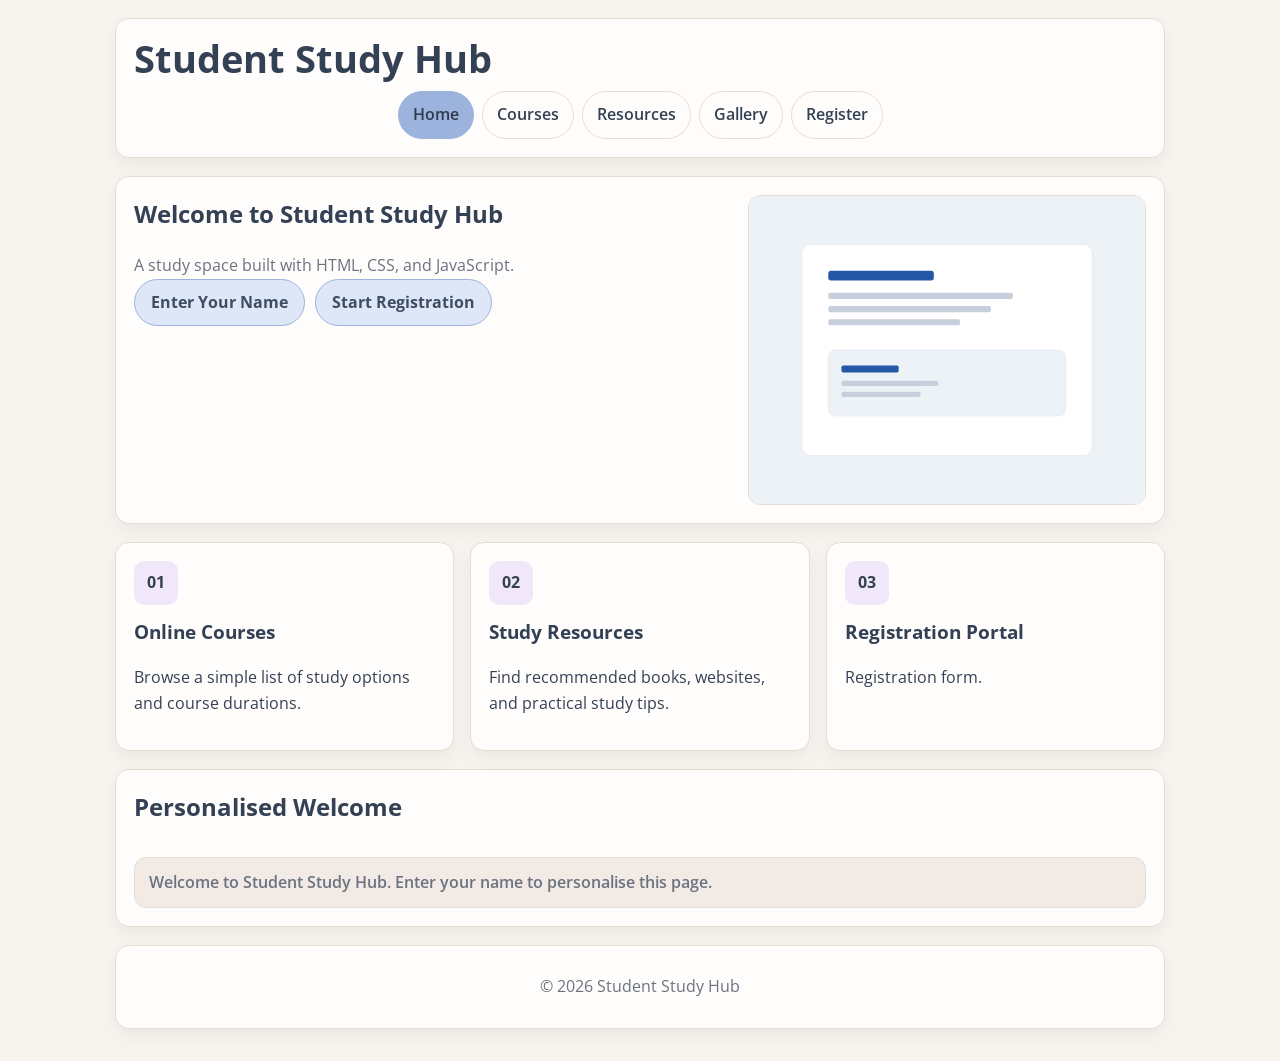
<file: index.html>
<!DOCTYPE html>
<html lang="en">
<head>
    <meta charset="UTF-8">
    <meta name="viewport" content="width=device-width, initial-scale=1.0">
    <title>Student Study Hub</title>
    <link rel="stylesheet" href="csslab.css">
</head>
<body>
    <div class="page">
        <header class="site-header">
            <div class="brand-row">
                <div>
                    <h1 class="site-title">Student Study Hub</h1>
                </div>
            </div>
            <nav class="site-nav" aria-label="Primary">
                <ul>
                    <li><a class="active" href="index.html">Home</a></li>
                    <li><a href="courses.html">Courses</a></li>
                    <li><a href="resources.html">Resources</a></li>
                    <li><a href="gallery.html">Gallery</a></li>
                    <li><a href="register.php">Register</a></li>
                </ul>
            </nav>
        </header>

        <section class="hero">
            <div class="hero-copy">
                <h2>Welcome to Student Study Hub</h2>
                <p class="site-tagline">A study space built with HTML, CSS, and JavaScript.</p>
                <div class="hero-actions">
                    <button type="button" data-update-welcome>Enter Your Name</button>
                    <a class="button" href="register.php">Start Registration</a>
                </div>
            </div>
            <div class="hero-media">
                <img src="data:image/svg+xml;charset=UTF-8,%3Csvg xmlns='http://www.w3.org/2000/svg' viewBox='0 0 900 700'%3E%3Crect width='900' height='700' fill='%23edf2f7'/%3E%3Crect x='120' y='110' width='660' height='480' rx='20' fill='%23ffffff' stroke='%23d7dde6'/%3E%3Crect x='180' y='170' width='240' height='22' rx='6' fill='%232457a6'/%3E%3Crect x='180' y='220' width='420' height='14' rx='5' fill='%23c6cfdb'/%3E%3Crect x='180' y='250' width='370' height='14' rx='5' fill='%23c6cfdb'/%3E%3Crect x='180' y='280' width='300' height='14' rx='5' fill='%23c6cfdb'/%3E%3Crect x='180' y='350' width='540' height='150' rx='16' fill='%23edf2f7' stroke='%23d7dde6'/%3E%3Crect x='210' y='385' width='130' height='16' rx='4' fill='%232457a6'/%3E%3Crect x='210' y='420' width='220' height='12' rx='4' fill='%23c6cfdb'/%3E%3Crect x='210' y='445' width='180' height='12' rx='4' fill='%23c6cfdb'/%3E%3C/svg%3E" alt="Study notes layout">
            </div>
        </section>

        <section class="grid feature-grid">
            <article class="feature-card">
                <div class="feature-icon">01</div>
                <h3>Online Courses</h3>
                <p>Browse a simple list of study options and course durations.</p>
            </article>
            <article class="feature-card">
                <div class="feature-icon">02</div>
                <h3>Study Resources</h3>
                <p>Find recommended books, websites, and practical study tips.</p>
            </article>
            <article class="feature-card">
                <div class="feature-icon">03</div>
                <h3>Registration Portal</h3>
                <p>Registration form.</p>
            </article>
        </section>

        <section class="content-card stack">
            <h2>Personalised Welcome</h2>
            <p data-home-welcome class="welcome-message">Enter your name to personalise this page.</p>
        </section>

        <footer class="footer">
            <p>&copy; 2026 Student Study Hub</p>
        </footer>
    </div>

    <script src="student.js" defer></script>
</body>
</html>
</file>
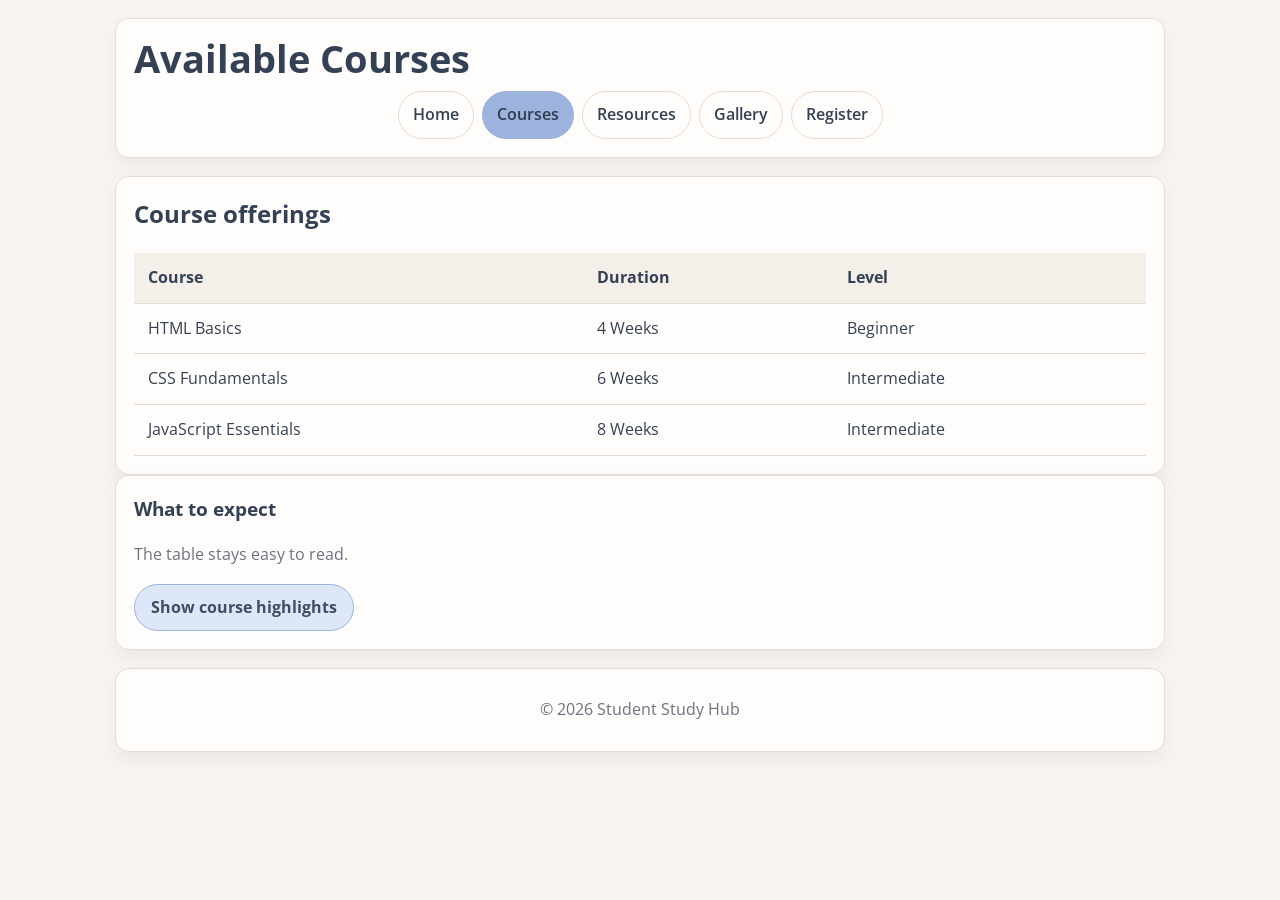
<file: courses.html>
<!DOCTYPE html>
<html lang="en">
<head>
    <meta charset="UTF-8">
    <meta name="viewport" content="width=device-width, initial-scale=1.0">
    <title>Courses | Student Study Hub</title>
    <link rel="stylesheet" href="csslab.css">
</head>
<body>
    <div class="page">
        <header class="site-header">
            <div class="brand-row">
                <div>
                    <h1 class="site-title">Available Courses</h1>
                </div>
            </div>
            <nav class="site-nav" aria-label="Primary">
                <ul>
                    <li><a href="index.html">Home</a></li>
                    <li><a class="active" href="courses.html">Courses</a></li>
                    <li><a href="resources.html">Resources</a></li>
                    <li><a href="gallery.html">Gallery</a></li>
                    <li><a href="register.php">Register</a></li>
                </ul>
            </nav>
        </header>

        <section class="table-panel">
            <div class="panel-heading">
            <h2>Course offerings</h2>
        </div>
            <table>
                <thead>
                    <tr>
                        <th>Course</th>
                        <th>Duration</th>
                        <th>Level</th>
                    </tr>
                </thead>
                <tbody>
                    <tr>
                        <td>HTML Basics</td>
                        <td>4 Weeks</td>
                        <td>Beginner</td>
                    </tr>
                    <tr>
                        <td>CSS Fundamentals</td>
                        <td>6 Weeks</td>
                        <td>Intermediate</td>
                    </tr>
                    <tr>
                        <td>JavaScript Essentials</td>
                        <td>8 Weeks</td>
                        <td>Intermediate</td>
                    </tr>
                </tbody>
            </table>
        </section>

        <section class="content-card">
            <h3>What to expect</h3>
            <p>The table stays easy to read.</p>
            <button type="button" data-toggle-target="course-highlights" data-show-text="Show course highlights" data-hide-text="Hide course highlights">Show course highlights</button>
            <p id="course-highlights" class="muted" hidden>HTML is the foundation, CSS handles presentation, and JavaScript adds interaction.</p>
        </section>

        <footer class="footer">
            <p>&copy; 2026 Student Study Hub</p>
        </footer>
    </div>
    <script src="student.js" defer></script>
</body>
</html>
</file>
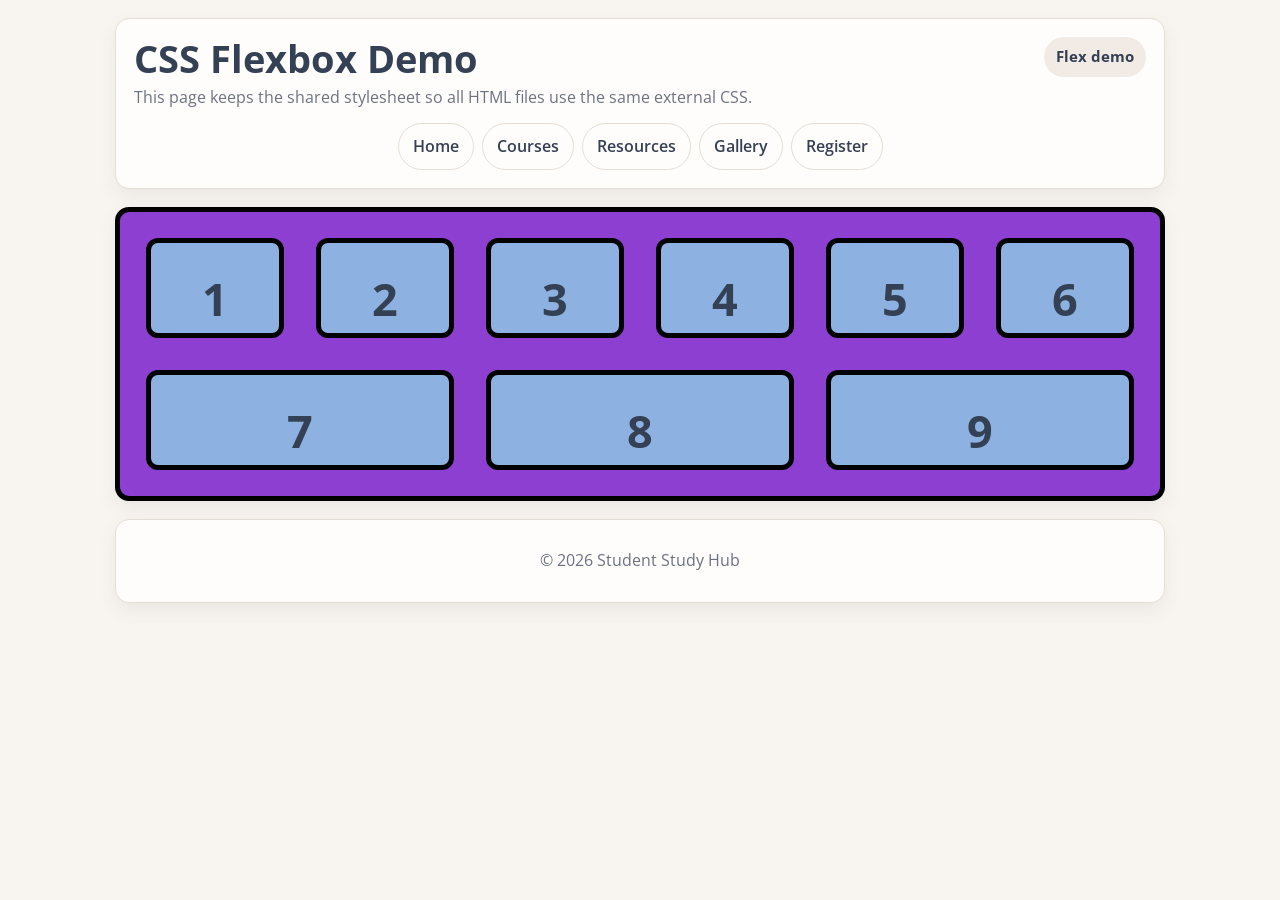
<file: flex.html>
<!DOCTYPE html>
<html lang="en">
<head>
    <meta charset="UTF-8">
    <meta name="viewport" content="width=device-width, initial-scale=1.0">
    <title>CSS Flexbox Demo</title>
    <link rel="stylesheet" href="csslab.css">
    <link rel="stylesheet" href="flexshrink.css">
</head>
<body>
    <div class="page">
        <header class="site-header">
            <div class="brand-row">
                <div>
                    <h1 class="site-title">CSS Flexbox Demo</h1>
                    <p class="site-tagline">This page keeps the shared stylesheet so all HTML files use the same external CSS.</p>
                </div>
                <div class="badge">Flex demo</div>
            </div>
            <nav class="site-nav" aria-label="Primary">
                <ul>
                    <li><a href="index.html">Home</a></li>
                    <li><a href="courses.html">Courses</a></li>
                    <li><a href="resources.html">Resources</a></li>
                    <li><a href="gallery.html">Gallery</a></li>
                    <li><a href="register.php">Register</a></li>
                </ul>
            </nav>
        </header>

        <section class="container" aria-label="Flex items">
            <div class="item item-1">1</div>
            <div class="item item-2">2</div>
            <div class="item item-3">3</div>
            <div class="item item-4">4</div>
            <div class="item item-5">5</div>
            <div class="item item-6">6</div>
            <div class="item item-7">7</div>
            <div class="item item-8">8</div>
            <div class="item item-9">9</div>
        </section>

        <footer class="footer">
            <p>&copy; 2026 Student Study Hub</p>
        </footer>
    </div>
    <script src="student.js" defer></script>
</body>
</html>
</file>
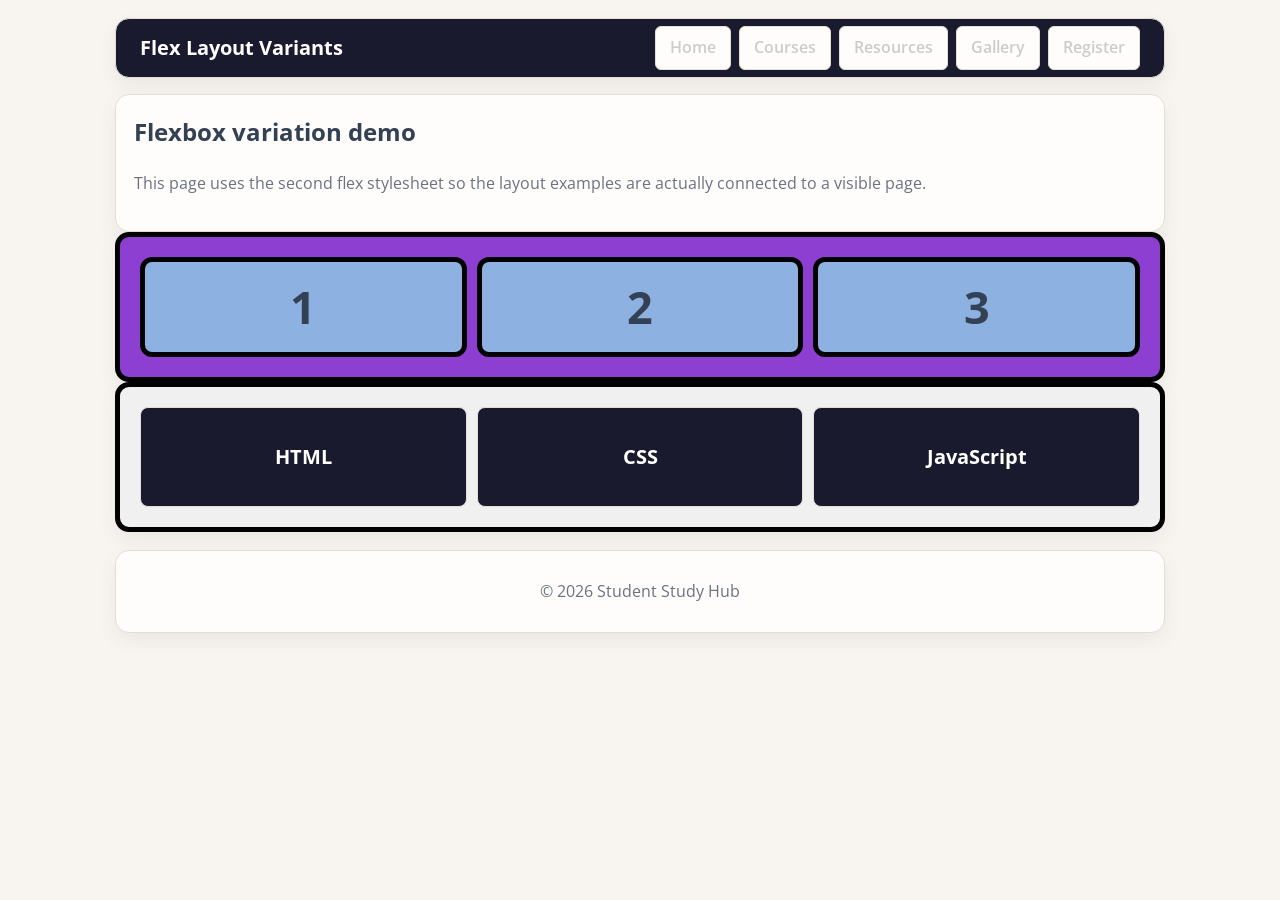
<file: flex2.html>
<!DOCTYPE html>
<html lang="en">
<head>
    <meta charset="UTF-8">
    <meta name="viewport" content="width=device-width, initial-scale=1.0">
    <title>Flex Layout Variants</title>
    <link rel="stylesheet" href="csslab.css">
    <link rel="stylesheet" href="flexshrink2.css">
</head>
<body>
    <div class="page">
        <nav class="navbar" aria-label="Primary">
            <div class="nav-logo">Flex Layout Variants</div>
            <ul class="nav-links">
                <li><a href="index.html">Home</a></li>
                <li><a href="courses.html">Courses</a></li>
                <li><a href="resources.html">Resources</a></li>
                <li><a href="gallery.html">Gallery</a></li>
                <li><a href="register.php">Register</a></li>
            </ul>
        </nav>

        <section class="content-card">
            <h2>Flexbox variation demo</h2>
            <p>This page uses the second flex stylesheet so the layout examples are actually connected to a visible page.</p>
        </section>

        <section class="container-one" aria-label="Three-column flex row">
            <div class="item">1</div>
            <div class="item">2</div>
            <div class="item">3</div>
        </section>

        <section class="container-two" aria-label="Feature cards">
            <div class="card">HTML</div>
            <div class="card">CSS</div>
            <div class="card">JavaScript</div>
        </section>

        <footer class="footer">
            <p>&copy; 2026 Student Study Hub</p>
        </footer>
    </div>
    <script src="student.js" defer></script>
</body>
</html>
</file>
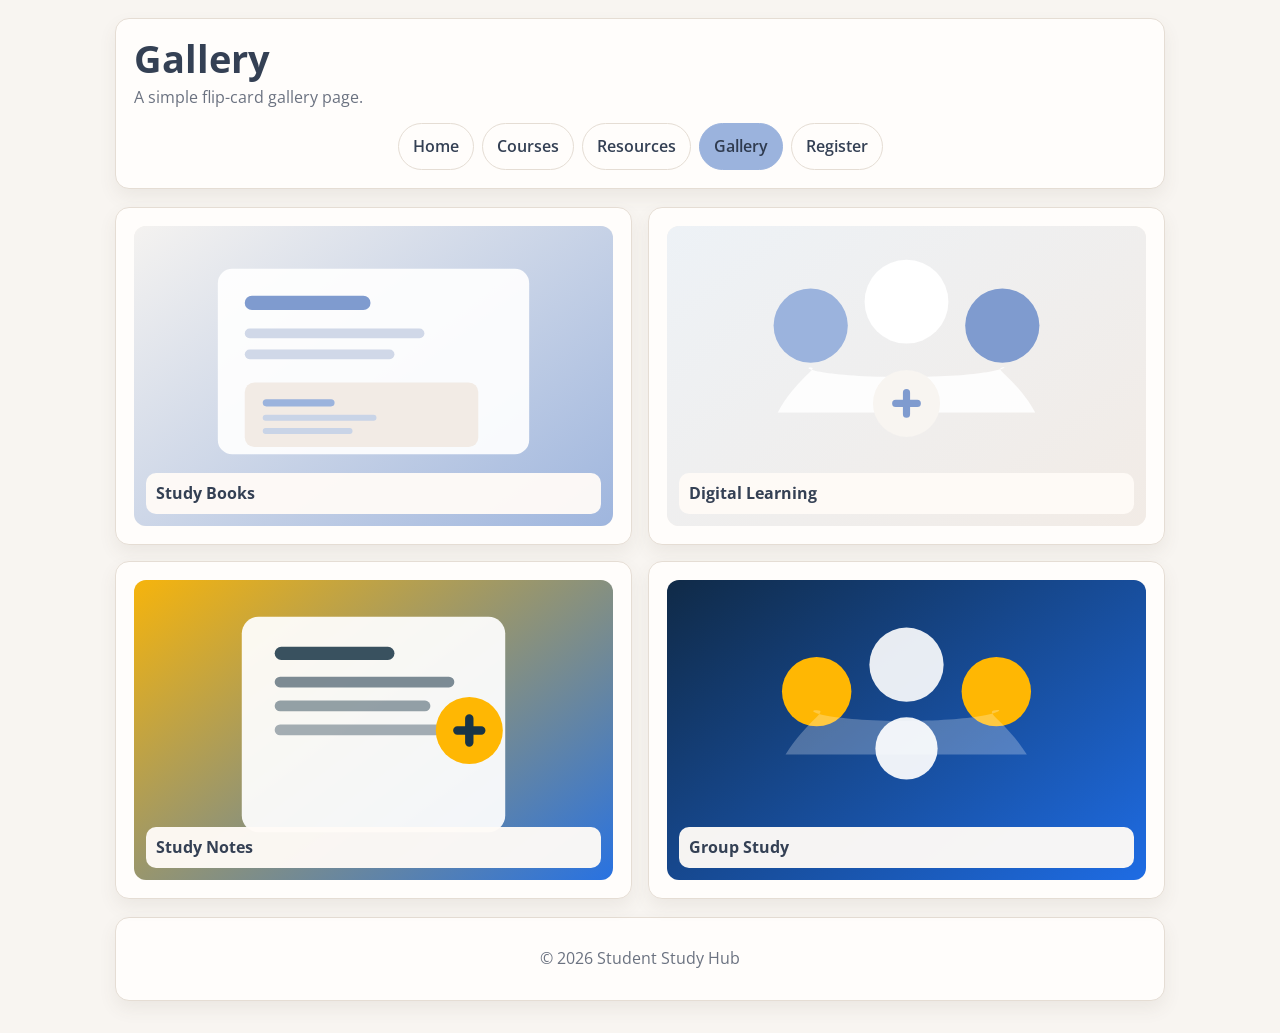
<file: gallery.html>
<!DOCTYPE html>
<html lang="en">
<head>
    <meta charset="UTF-8">
    <meta name="viewport" content="width=device-width, initial-scale=1.0">
    <title>Gallery | Student Study Hub</title>
    <link rel="stylesheet" href="csslab.css">
</head>
<body>
    <div class="page">
        <header class="site-header">
            <div class="brand-row">
                <div>
                    <h1 class="site-title">Gallery</h1>
                    <p class="site-tagline">A simple flip-card gallery page.</p>
                </div>
            </div>
            <nav class="site-nav" aria-label="Primary">
                <ul>
                    <li><a href="index.html">Home</a></li>
                    <li><a href="courses.html">Courses</a></li>
                    <li><a href="resources.html">Resources</a></li>
                    <li><a class="active" href="gallery.html">Gallery</a></li>
                    <li><a href="register.php">Register</a></li>
                </ul>
            </nav>
        </header>

        <section class="grid gallery-grid">
            <article class="gallery-card flip-card">
                <div class="flip-card-inner">
                    <div class="flip-card-front">
                        <img src="data:image/svg+xml;charset=UTF-8,%3Csvg xmlns='http://www.w3.org/2000/svg' viewBox='0 0 800 600'%3E%3Cdefs%3E%3ClinearGradient id='g1' x1='0' x2='1' y1='0' y2='1'%3E%3Cstop offset='0%25' stop-color='%23f8f5f1'/%3E%3Cstop offset='100%25' stop-color='%239bb3dd'/%3E%3C/linearGradient%3E%3C/defs%3E%3Crect width='800' height='600' rx='36' fill='url(%23g1)'/%3E%3Crect x='140' y='120' width='520' height='310' rx='24' fill='%23ffffff' fill-opacity='0.92'/%3E%3Crect x='185' y='165' width='210' height='24' rx='12' fill='%237f9bcf'/%3E%3Crect x='185' y='220' width='300' height='16' rx='8' fill='%23d0d8e8'/%3E%3Crect x='185' y='255' width='250' height='16' rx='8' fill='%23d0d8e8'/%3E%3Crect x='185' y='310' width='390' height='108' rx='16' fill='%23f2ebe5'/%3E%3Crect x='215' y='338' width='120' height='12' rx='6' fill='%239bb3dd'/%3E%3Crect x='215' y='364' width='190' height='10' rx='5' fill='%23c9d4e7'/%3E%3Crect x='215' y='386' width='150' height='10' rx='5' fill='%23c9d4e7'/%3E%3C/svg%3E" alt="Laptop and study desk">
                        <div class="caption">Study Books</div>
                    </div>
                    <div class="flip-card-back">
                        <div>
                            <h3>Study Books</h3>
                            <p>This card shows books and notes.</p>
                            <span class="note">Hover to flip back</span>
                        </div>
                    </div>
                </div>
            </article>

            <article class="gallery-card flip-card">
                <div class="flip-card-inner">
                    <div class="flip-card-front">
                        <img src="data:image/svg+xml;charset=UTF-8,%3Csvg xmlns='http://www.w3.org/2000/svg' viewBox='0 0 800 600'%3E%3Cdefs%3E%3ClinearGradient id='g2' x1='0' x2='1' y1='0' y2='1'%3E%3Cstop offset='0%25' stop-color='%23edf2f7'/%3E%3Cstop offset='100%25' stop-color='%23f2ebe5'/%3E%3C/linearGradient%3E%3C/defs%3E%3Crect width='800' height='600' rx='36' fill='url(%23g2)'/%3E%3Ccircle cx='240' cy='215' r='62' fill='%239bb3dd'/%3E%3Ccircle cx='400' cy='175' r='70' fill='%23ffffff'/%3E%3Ccircle cx='560' cy='215' r='62' fill='%237f9bcf'/%3E%3Cpath d='M185 360c30-55 70-75 55-75s15 16 160 16 175-19 160-16 25 20 55 75' fill='%23ffffff' fill-opacity='0.9'/%3E%3Ccircle cx='400' cy='345' r='56' fill='%23f8f5f1'/%3E%3Cpath d='M382 345h36M400 327v36' stroke='%237f9bcf' stroke-width='12' stroke-linecap='round'/%3E%3C/svg%3E" alt="Students studying together">
                        <div class="caption">Digital Learning</div>
                    </div>
                    <div class="flip-card-back">
                        <div>
                            <h3>Digital Learning</h3>
                            <p>This card shows learning on a laptop.</p>
                            <span class="note">Hover to flip back</span>
                        </div>
                    </div>
                </div>
            </article>

            <article class="gallery-card flip-card">
                <div class="flip-card-inner">
                    <div class="flip-card-front">
                        <img src="data:image/svg+xml;charset=UTF-8,%3Csvg xmlns='http://www.w3.org/2000/svg' viewBox='0 0 800 600'%3E%3Cdefs%3E%3ClinearGradient id='g3' x1='0' x2='1' y1='0' y2='1'%3E%3Cstop offset='0%25' stop-color='%23ffb703'/%3E%3Cstop offset='100%25' stop-color='%231f6feb'/%3E%3C/linearGradient%3E%3C/defs%3E%3Crect width='800' height='600' rx='36' fill='url(%23g3)'/%3E%3Crect x='180' y='110' width='440' height='360' rx='28' fill='%23ffffff' fill-opacity='0.93'/%3E%3Crect x='235' y='160' width='200' height='22' rx='11' fill='%23183446' fill-opacity='0.85'/%3E%3Crect x='235' y='210' width='300' height='18' rx='9' fill='%23183446' fill-opacity='0.55'/%3E%3Crect x='235' y='250' width='260' height='18' rx='9' fill='%23183446' fill-opacity='0.45'/%3E%3Crect x='235' y='290' width='280' height='18' rx='9' fill='%23183446' fill-opacity='0.38'/%3E%3Ccircle cx='560' cy='300' r='56' fill='%23ffb703'/%3E%3Cpath d='M540 300h40M560 280v40' stroke='%23183446' stroke-width='14' stroke-linecap='round'/%3E%3C/svg%3E" alt="Notebook and study notes">
                        <div class="caption">Study Notes</div>
                    </div>
                    <div class="flip-card-back">
                        <div>
                            <h3>Study Notes</h3>
                            <p>This card shows study notes.</p>
                            <span class="note">Hover to flip back</span>
                        </div>
                    </div>
                </div>
            </article>

            <article class="gallery-card flip-card">
                <div class="flip-card-inner">
                    <div class="flip-card-front">
                        <img src="data:image/svg+xml;charset=UTF-8,%3Csvg xmlns='http://www.w3.org/2000/svg' viewBox='0 0 800 600'%3E%3Cdefs%3E%3ClinearGradient id='g4' x1='0' x2='1' y1='0' y2='1'%3E%3Cstop offset='0%25' stop-color='%230f2740'/%3E%3Cstop offset='100%25' stop-color='%231f6feb'/%3E%3C/linearGradient%3E%3C/defs%3E%3Crect width='800' height='600' rx='36' fill='url(%23g4)'/%3E%3Ccircle cx='250' cy='235' r='58' fill='%23ffb703'/%3E%3Ccircle cx='400' cy='190' r='62' fill='%23ffffff' fill-opacity='0.9'/%3E%3Ccircle cx='550' cy='235' r='58' fill='%23ffb703'/%3E%3Cpath d='M198 340c35-56 74-74 52-74s17 18 150 18 171-20 149-18 17 18 52 74' fill='%23ffffff' fill-opacity='0.25'/%3E%3Ccircle cx='400' cy='330' r='52' fill='%23ffffff' fill-opacity='0.92'/%3E%3C/svg%3E" alt="Students collaborating in a study group">
                        <div class="caption">Group Study</div>
                    </div>
                    <div class="flip-card-back">
                        <div>
                            <h3>Group Study</h3>
                            <p>This card shows students studying together.</p>
                            <span class="note">Hover to flip back</span>
                        </div>
                    </div>
                </div>
            </article>
        </section>

        <footer class="footer">
            <p>&copy; 2026 Student Study Hub</p>
        </footer>
    </div>
    <script src="student.js" defer></script>
</body>
</html>
</file>
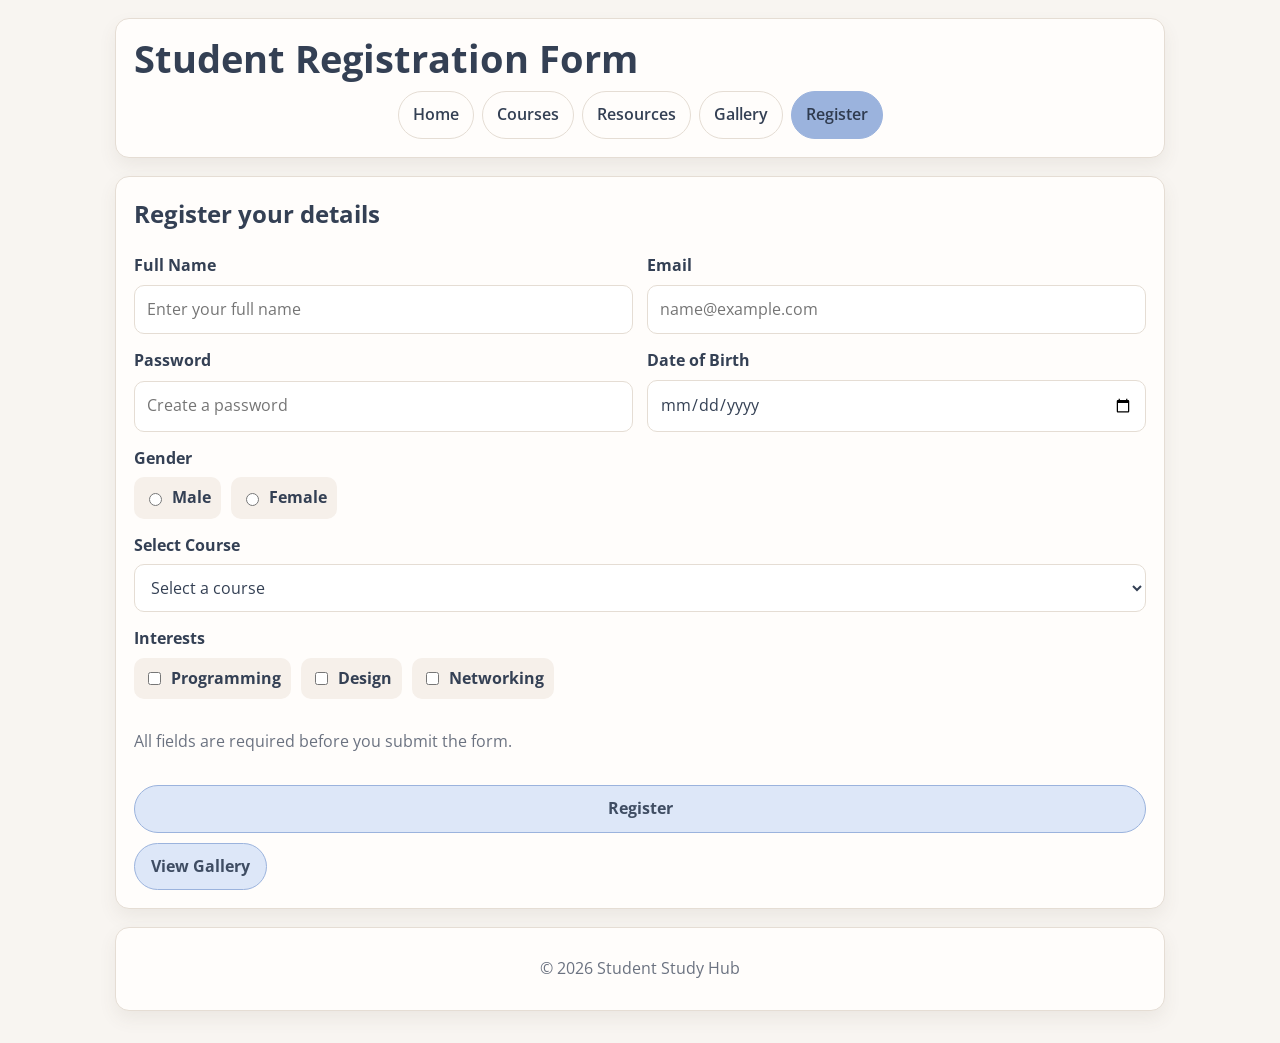
<file: register.html>
<!DOCTYPE html>
<html lang="en">
<head>
    <meta charset="UTF-8">
    <meta name="viewport" content="width=device-width, initial-scale=1.0">
    <title>Register | Student Study Hub</title>
    <link rel="stylesheet" href="csslab.css">
</head>
<body>
    <div class="page">
        <header class="site-header">
            <div class="brand-row">
                <div>
                    <h1 class="site-title">Student Registration Form</h1>
                </div>
            </div>
            <nav class="site-nav" aria-label="Primary">
                <ul>
                    <li><a href="index.html">Home</a></li>
                    <li><a href="courses.html">Courses</a></li>
                    <li><a href="resources.html">Resources</a></li>
                    <li><a href="gallery.html">Gallery</a></li>
                    <li><a class="active" href="register.php">Register</a></li>
                </ul>
            </nav>
        </header>

        <section class="form-panel">
            <h2>Register your details</h2>
            <form data-register-form>
                <div class="form-grid">
                    <div class="field">
                        <label for="fullname">Full Name</label>
                        <input id="fullname" type="text" name="fullname" placeholder="Enter your full name" required>
                    </div>
                    <div class="field">
                        <label for="email">Email</label>
                        <input id="email" type="email" name="email" placeholder="name@example.com" required>
                    </div>
                    <div class="field">
                        <label for="password">Password</label>
                        <input id="password" type="password" name="password" placeholder="Create a password" minlength="6" required>
                    </div>
                    <div class="field">
                        <label for="dob">Date of Birth</label>
                        <input id="dob" type="date" name="dob" required>
                    </div>
                </div>

                <div class="field" data-required-group="gender" data-group-label="Gender">
                    <label>Gender</label>
                    <div class="inline-group">
                        <label class="inline-option"><input type="radio" name="gender" value="male" required> Male</label>
                        <label class="inline-option"><input type="radio" name="gender" value="female"> Female</label>
                    </div>
                </div>

                <div class="field">
                    <label for="course">Select Course</label>
                    <select id="course" name="course" required>
                        <option value="" selected disabled>Select a course</option>
                        <option>HTML Basics</option>
                        <option>CSS Fundamentals</option>
                        <option>JavaScript Essentials</option>
                    </select>
                </div>

                <div class="field" data-required-group="interests" data-group-label="Interests">
                    <label>Interests</label>
                    <div class="inline-group">
                        <label class="inline-option"><input type="checkbox" name="interests" value="programming"> Programming</label>
                        <label class="inline-option"><input type="checkbox" name="interests" value="design"> Design</label>
                        <label class="inline-option"><input type="checkbox" name="interests" value="networking"> Networking</label>
                    </div>
                </div>

                <p class="muted">All fields are required before you submit the form.</p>

                <div class="actions">
                    <input type="submit" value="Register">
                    <a class="button" href="gallery.html">View Gallery</a>
                </div>
            </form>
            <p id="form-status" class="form-status" data-form-status aria-live="polite" hidden></p>
        </section>

    <footer class="footer">
        <p>&copy; 2026 Student Study Hub</p>
    </footer>
    </div>
    <script src="student.js" defer></script>
</body>
</html>
</file>
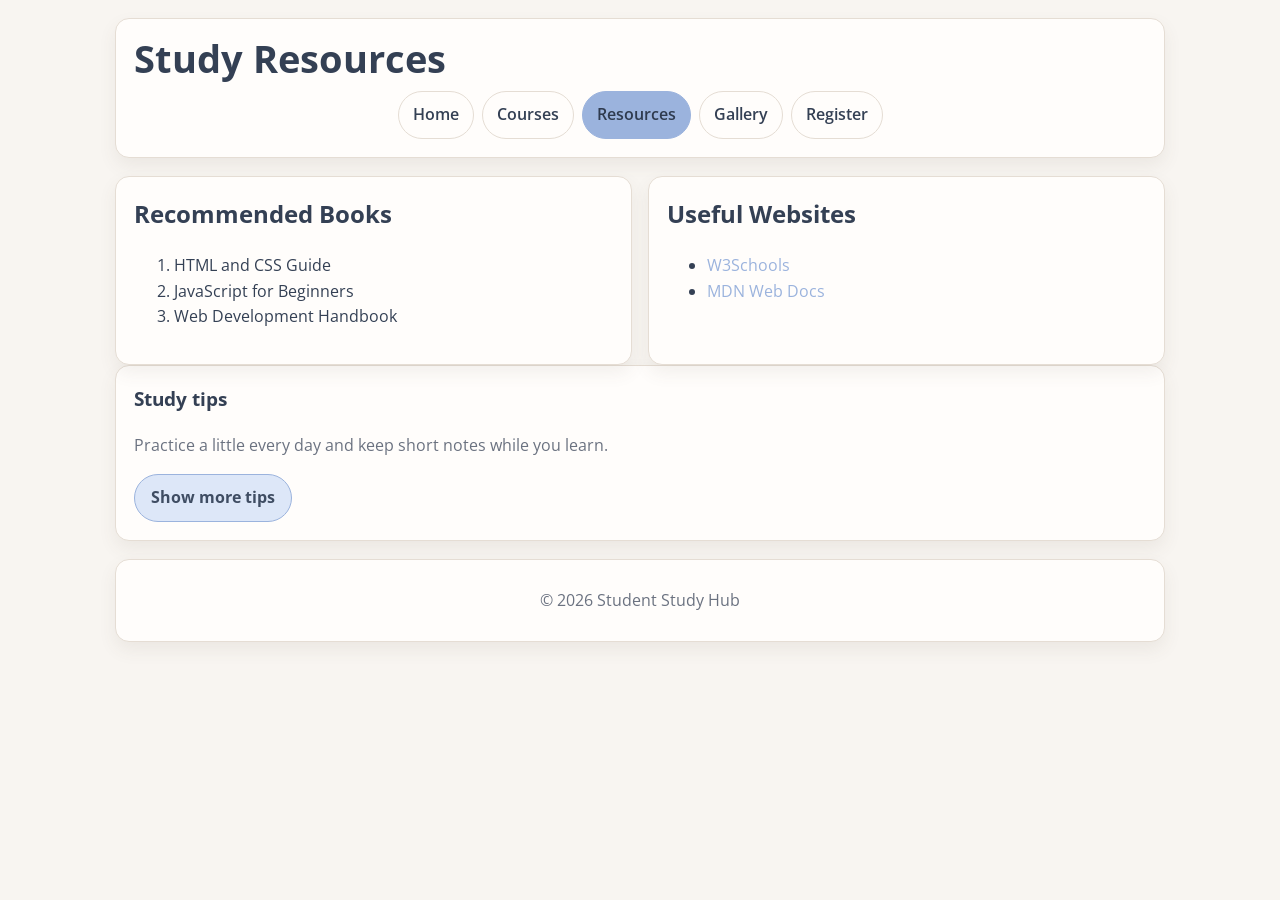
<file: resources.html>
<!DOCTYPE html>
<html lang="en">
<head>
    <meta charset="UTF-8">
    <meta name="viewport" content="width=device-width, initial-scale=1.0">
    <title>Resources | Student Study Hub</title>
    <link rel="stylesheet" href="csslab.css">
</head>
<body>
    <div class="page">
        <header class="site-header">
            <div class="brand-row">
                <div>
                    <h1 class="site-title">Study Resources</h1>
                </div>
            </div>
            <nav class="site-nav" aria-label="Primary">
                <ul>
                    <li><a href="index.html">Home</a></li>
                    <li><a href="courses.html">Courses</a></li>
                    <li><a class="active" href="resources.html">Resources</a></li>
                    <li><a href="gallery.html">Gallery</a></li>
                    <li><a href="register.php">Register</a></li>
                </ul>
            </nav>
        </header>

        <section class="grid gallery-grid">
            <article class="info-panel">
                <h2>Recommended Books</h2>
                <ol>
                    <li>HTML and CSS Guide</li>
                    <li>JavaScript for Beginners</li>
                    <li>Web Development Handbook</li>
                </ol>
            </article>

            <article class="info-panel">
                <h2>Useful Websites</h2>
                <ul>
                    <li><a href="https://www.w3schools.com" target="_blank" rel="noopener">W3Schools</a></li>
                    <li><a href="https://developer.mozilla.org" target="_blank" rel="noopener">MDN Web Docs</a></li>
                </ul>
            </article>
        </section>

        <section class="content-card">
            <h3>Study tips</h3>
            <p>Practice a little every day and keep short notes while you learn.</p>
            <button type="button" data-toggle-target="extra-study-tips" data-show-text="Show more tips" data-hide-text="Hide extra tips">Show more tips</button>
            <p id="extra-study-tips" class="muted" hidden>Use active recall, take short breaks, and revise what you learned at the end of each week.</p>
        </section>

        <footer class="footer">
            <p>&copy; 2026 Student Study Hub</p>
        </footer>
    </div>
    <script src="student.js" defer></script>
</body>
</html>
</file>
<file: csslab.css>
@import url('https://fonts.googleapis.com/css2?family=Open+Sans:wght@400;600;700&display=swap');

:root {
    --bg: #f8f5f1;
    --surface: #fffdfb;
    --surface-alt: #f2ebe5;
    --text: #344054;
    --muted: #6b7280;
    --brand: #9bb3dd;
    --brand-dark: #7f9bcf;
    --border: #e5ddd4;
    --shadow: 0 8px 18px rgba(92, 80, 68, 0.08);
    --radius: 14px;
}

* {
    box-sizing: border-box;
}

body {
    margin: 0;
    font-family: "Open Sans", Arial, sans-serif;
    background: var(--bg);
    color: var(--text);
    line-height: 1.6;
}

img {
    max-width: 100%;
    display: block;
}

a {
    color: var(--brand);
    text-decoration: none;
}

a:hover {
    color: var(--brand-dark);
}

.page {
    width: min(1050px, calc(100% - 24px));
    margin: 0 auto;
    padding: 18px 0 32px;
}

.site-header,
.hero,
.content-card,
.feature-card,
.gallery-card,
.info-panel,
.form-panel,
.table-panel,
.footer,
.navbar,
.container,
.container-one,
.container-two {
    background: var(--surface);
    border: 1px solid var(--border);
    border-radius: var(--radius);
    box-shadow: var(--shadow);
}

.site-header {
    padding: 18px;
    margin-bottom: 18px;
}

.brand-row {
    display: flex;
    justify-content: space-between;
    gap: 14px;
    align-items: flex-start;
    margin-bottom: 12px;
}

.site-title {
    margin: 0;
    font-size: clamp(1.8rem, 3vw, 2.4rem);
    line-height: 1.1;
}

.site-tagline {
    margin: 6px 0 0;
    color: var(--muted);
}

.badge {
    padding: 8px 12px;
    border-radius: 999px;
    background: var(--surface-alt);
    font-size: 0.92rem;
    font-weight: 700;
    white-space: nowrap;
}

.site-nav {
    display: flex;
    justify-content: center;
}

.site-nav ul {
    list-style: none;
    margin: 0;
    padding: 0;
    display: flex;
    flex-wrap: wrap;
    gap: 8px;
    justify-content: center;
}

.site-nav a,
.navbar a {
    display: inline-flex;
    align-items: center;
    justify-content: center;
    padding: 10px 14px;
    border-radius: 999px;
    border: 1px solid var(--border);
    background: var(--surface);
    color: var(--text);
    font-weight: 600;
}

.site-nav a:hover,
.site-nav a.active,
.site-nav a:focus-visible,
.navbar a:hover,
.navbar a:focus-visible {
    background: var(--brand);
    border-color: var(--brand);
    color: #2f3b4f;
}

.hero {
    display: grid;
    grid-template-columns: 1.2fr 0.8fr;
    gap: 18px;
    padding: 18px;
    margin-bottom: 18px;
}

.hero h2,
.content-card h2,
.content-card h3,
.feature-card h3,
.gallery-card h3,
.info-panel h2,
.table-panel h2,
.form-panel h2 {
    margin-top: 0;
}

.hero p,
.content-card p,
.info-panel p,
.form-panel p {
    color: var(--muted);
}

.hero-media {
    min-height: 260px;
    border-radius: 12px;
    overflow: hidden;
    border: 1px solid var(--border);
}

.hero-media img {
    width: 100%;
    height: 100%;
    object-fit: cover;
}

.hero-actions,
.actions,
.inline-group,
.mini-stats {
    display: flex;
    flex-wrap: wrap;
    gap: 10px;
}

.mini-stats {
    margin-top: 10px;
}

.stat {
    background: var(--surface-alt);
    border-radius: 12px;
    padding: 10px 12px;
    min-width: 130px;
}

.stat strong {
    display: block;
}

.button,
button,
input[type="submit"] {
    display: inline-flex;
    align-items: center;
    justify-content: center;
    border: 1px solid var(--brand);
    border-radius: 999px;
    padding: 10px 16px;
    background: #dde7f8;
    color: #3f4d63;
    cursor: pointer;
    font: inherit;
    font-weight: 700;
}

.button:hover,
button:hover,
input[type="submit"]:hover {
    background: #cfdbf3;
    border-color: var(--brand-dark);
}

.button:focus-visible,
button:focus-visible,
input[type="submit"]:focus-visible,
.site-nav a:focus-visible,
.navbar a:focus-visible,
input:focus-visible,
select:focus-visible,
textarea:focus-visible {
    outline: 3px solid rgba(36, 87, 166, 0.25);
    outline-offset: 2px;
}

.grid {
    display: grid;
    gap: 16px;
}

.feature-grid {
    grid-template-columns: repeat(3, minmax(0, 1fr));
    margin-bottom: 18px;
}

.gallery-grid {
    grid-template-columns: repeat(2, minmax(0, 1fr));
}

.feature-card,
.content-card,
.info-panel,
.table-panel,
.form-panel,
.gallery-card {
    padding: 18px;
}

.feature-card:hover,
.content-card:hover,
.gallery-card:hover {
    transform: translateY(-2px);
}

.feature-icon {
    width: 44px;
    height: 44px;
    display: grid;
    place-items: center;
    border-radius: 10px;
    background: #f0e7f8;
    font-weight: 700;
    margin-bottom: 12px;
}

.table-panel table {
    width: 100%;
    border-collapse: collapse;
}

.table-panel th,
.table-panel td {
    padding: 12px 14px;
    text-align: left;
    border-bottom: 1px solid var(--border);
}

.table-panel th {
    background: #f5efe9;
}

.form-panel form {
    display: grid;
    gap: 14px;
}

.form-grid {
    display: grid;
    grid-template-columns: repeat(2, minmax(0, 1fr));
    gap: 14px;
}

.field {
    display: grid;
    gap: 6px;
}

.field label,
.form-panel legend {
    font-weight: 700;
}

input,
select,
textarea {
    width: 100%;
    padding: 11px 12px;
    border-radius: 10px;
    border: 1px solid var(--border);
    background: #fff;
    color: var(--text);
    font: inherit;
}

input[type="radio"],
input[type="checkbox"] {
    width: auto;
    accent-color: var(--brand);
}

.inline-option {
    display: inline-flex;
    align-items: center;
    gap: 7px;
    padding: 8px 10px;
    border-radius: 10px;
    background: #f6f0ea;
}

.stack {
    display: grid;
    gap: 10px;
}

.muted {
    color: var(--muted);
}

.footer {
    margin-top: 18px;
    padding: 12px 16px;
    text-align: center;
    color: var(--muted);
}

.form-status {
    margin: 0;
    padding: 10px 12px;
    border-radius: 10px;
    background: #f6f0ea;
    color: var(--text);
    border: 1px solid var(--border);
    min-height: 44px;
}

.form-status:empty {
    display: none;
}

.form-status[data-state="error"] {
    background: #fff1f1;
    border-color: #efc1c1;
    color: #8c2f2f;
}

.form-status[data-state="success"] {
    background: #edf7ed;
    border-color: #c5e1c5;
    color: #215a21;
}

.welcome-message {
    margin: 0;
    padding: 12px 14px;
    border-radius: 12px;
    background: var(--surface-alt);
    border: 1px solid var(--border);
    font-weight: 600;
}

.content-card button {
    width: fit-content;
}

.navbar {
    display: flex;
    justify-content: space-between;
    align-items: center;
    gap: 12px;
    padding: 14px 16px;
    margin-bottom: 16px;
}

.nav-logo {
    font-weight: 700;
}

.navbar ul {
    list-style: none;
    margin: 0;
    padding: 0;
    display: flex;
    flex-wrap: wrap;
    gap: 8px;
}

.container,
.container-one,
.container-two {
    display: flex;
    flex-wrap: wrap;
    gap: 12px;
    padding: 16px;
}

.container {
    justify-content: center;
}

.container-one {
    justify-content: space-evenly;
}

.container-two {
    justify-content: center;
}

.item,
.card {
    flex: 1 1 120px;
    min-height: 84px;
    display: grid;
    place-items: center;
    border-radius: 12px;
    background: var(--surface-alt);
    border: 1px solid var(--border);
    font-weight: 700;
}

.item {
    min-width: 70px;
}

.card {
    min-width: 150px;
}

.flip-card {
    perspective: 1000px;
    min-height: 300px;
}

.flip-card-inner {
    position: relative;
    min-height: 300px;
    transform-style: preserve-3d;
    transition: transform 0.6s ease;
}

.flip-card:hover .flip-card-inner,
.flip-card:focus-within .flip-card-inner {
    transform: rotateY(180deg);
}

.flip-card-front,
.flip-card-back {
    position: absolute;
    inset: 0;
    border-radius: 12px;
    overflow: hidden;
    backface-visibility: hidden;
}

.flip-card-front {
    background: #f5f0ea;
}

.flip-card-front img {
    width: 100%;
    height: 100%;
    object-fit: cover;
}

.flip-card-front .caption {
    position: absolute;
    left: 12px;
    right: 12px;
    bottom: 12px;
    padding: 8px 10px;
    border-radius: 10px;
    background: rgba(255, 251, 247, 0.96);
    font-weight: 700;
}

.flip-card-back {
    transform: rotateY(180deg);
    display: grid;
    place-items: center;
    padding: 20px;
    text-align: center;
    background: #f5ede5;
}

.note {
    display: inline-block;
    margin-top: 8px;
    padding: 6px 10px;
    border-radius: 999px;
    background: #fffaf5;
    border: 1px solid var(--border);
    font-size: 0.9rem;
}

.panel-heading {
    display: flex;
    justify-content: space-between;
    gap: 10px;
    flex-wrap: wrap;
    align-items: baseline;
}

@media (max-width: 900px) {
    .hero,
    .feature-grid,
    .gallery-grid,
    .form-grid {
        grid-template-columns: 1fr;
    }

    .brand-row,
    .navbar {
        flex-direction: column;
        align-items: flex-start;
    }
}

@media (max-width: 640px) {
    .page {
        width: min(100% - 16px, 1050px);
        padding-top: 12px;
    }

    .site-nav a,
    .navbar a,
    .button,
    button,
    input[type="submit"] {
        width: 100%;
    }

    .site-header,
    .hero,
    .content-card,
    .feature-card,
    .gallery-card,
    .info-panel,
    .form-panel,
    .table-panel,
    .footer,
    .navbar,
    .container,
    .container-one,
    .container-two {
        border-radius: 12px;
    }
}
</file>
<file: flexshrink.css>
.container {
  display: flex;
  flex-flow: row wrap; 
  border: 5px solid rgb(0, 0, 0);
  background-color: rgb(141, 63, 209);
}

.item {
  border: 5px solid rgb(0, 0, 0);
  background-color: rgb(141, 178, 226);
  margin: 10px;
  padding: 20px;
  height: 100px;
  width: 100px;
  font-weight: bold;
  font-size: 45px;
}
</file>
<file: flexshrink2.css>
.navbar {
  display: flex;
  flex-flow: row wrap;
  justify-content: space-between;
  align-items: center;
  background-color: #1a1a2e;
  padding: 0 24px;
  min-height: 60px;
}


.nav-links {
  display: flex;
  flex-flow: row nowrap;
  justify-content: flex-end;
  align-items: center;
  list-style: none;
  margin: 0;
  padding: 0;
  gap: 8px;
}

.nav-logo {
  color: white;
  font-size: 20px;
  font-weight: bold;
}

.nav-links a {
  color: #cccccc;
  text-decoration: none;
  padding: 8px 14px;
  border-radius: 6px;
}

.nav-links a:hover {
  background-color: rgba(255, 255, 255, 0.1);
  color: white;
}


.container-one {
  display: flex;
  flex-flow: row wrap;
  justify-content: center;
  align-items: center;
  background-color: rgb(141, 63, 209);
  border: 5px solid black;
  padding: 20px;
  gap: 10px;
}


.item {
  display: flex;
  justify-content: center;
  align-items: center;
  background-color: rgb(141, 178, 226);
  border: 5px solid black;
  height: 100px;
  width: 100px;
  font-size: 45px;
  font-weight: bold;
}


.container-two {
  display: flex;
  flex-flow: row wrap;
  justify-content: space-around;
  align-items: center;
  background-color: #f0f0f0;
  border: 5px solid black;
  padding: 20px;
  gap: 10px;
}

.card {
  display: flex;
  justify-content: center;
  align-items: center;
  background-color: #1a1a2e;
  color: white;
  height: 100px;
  width: 150px;
  font-size: 20px;
  font-weight: bold;
  border-radius: 8px;
}
</file>
